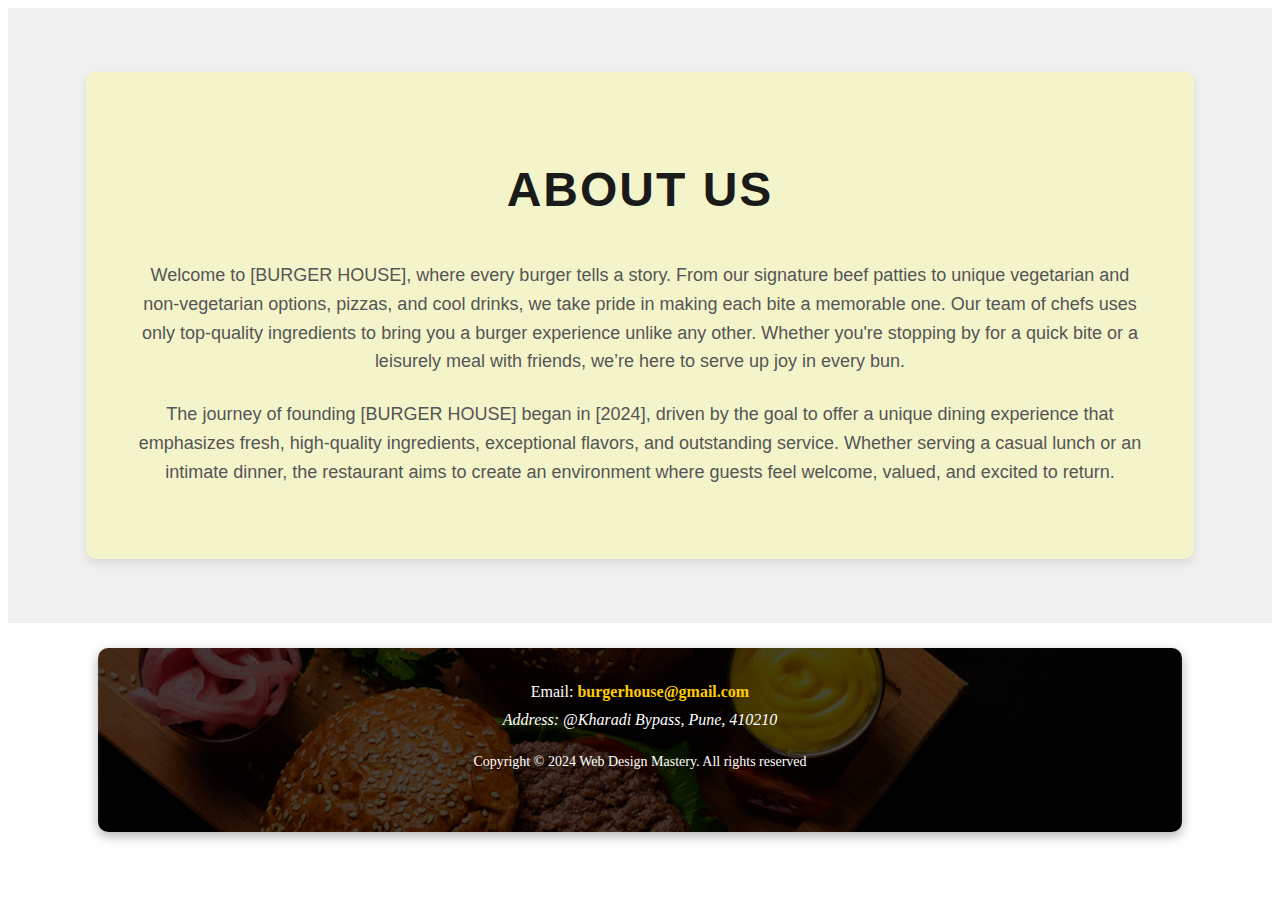
<file: about.html>
<!DOCTYPE html>
<html lang="en">
<head>
    <meta charset="UTF-8">
    <meta name="viewport" content="width=device-width, initial-scale=1.0">
    <title>About section</title>
    <style>
       .container {
    display: flex;
    align-items: center;
    justify-content: center;
    padding: 4rem 0; 
    margin: 0;
    background-color: #f0f0f0; 
}


.about {
    width: 80%;
    max-width: 1100px; 
    background: rgb(244, 244, 203);
    padding: 3rem;
    color: #333;  
    font-size: 18px;
    line-height: 1.6;
    text-align: center;
    border-radius: 10px;  
    box-shadow: 0 4px 10px rgba(0, 0, 0, 0.1); 
    transition: transform 0.3s ease, box-shadow 0.3s ease; 
}

.about:hover {
    transform: translateY(-5px);  
    box-shadow: 0 10px 20px rgba(0, 0, 0, 0.15); 
}


.about-main {
    font-family: "Montserrat", sans-serif;
    font-weight: 400;
    margin-bottom: 1.5rem; 
    color: #555;  
}

/* Heading Styling */
.about h1 {
    font-family: "Montserrat", sans-serif;
    font-size: 3rem;
    font-weight: 700;
    color: #1a1a1a;  
    margin-bottom: 2rem; 
    text-transform: uppercase;  
    letter-spacing: 2px; 
}

@media (max-width: 768px) {
    .about {
        width: 90%;
        font-size: 16px; 
    }

    .about h1 {
        font-size: 2.5rem; 
    }
}
       
        
       
.footer-container {
    display: flex;
    justify-content: center;
    align-items: center;
    width: 100%;
    height: auto;
    padding: 2% 0;
}

.footer {
    width: 80vw;
    max-width: 1200px;
    height: auto;
    padding: 30px;
    margin: 0;
    background-image: url("assets/footer-bg.png");
    background-size: cover;
    background-position: center;
    color: white;
    border-radius: 10px;
    box-shadow: 0 4px 12px rgba(0, 0, 0, 0.3);
    position: relative;
    text-align: center;
}


.footer-content {
    display: flex;
    flex-direction: column;
    align-items: center;
    margin-bottom: 20px;
}

.email,
.add {
    font-size: 16px;
    margin: 5px 0;
}

.email a {
    color: #ffcc00;
    text-decoration: none;
    font-weight: bold;
}

.email a:hover {
    text-decoration: underline;
}


.footer-main {
    font-size: 14px;
    color: #fff;
    margin-top: 20px;
}


@media (max-width: 768px) {
    .footer {
        width: 90vw;
    }

    .footer-main {
        font-size: 12px;
    }

    .email, .add {
        font-size: 14px;
    }
}
        
        

    </style>
</head>
<body>
    <div class="container">
        <div class="about">
            <h1>About Us</h1>
            <p class="about-main">
                Welcome to [BURGER HOUSE], where every burger tells a story. From our signature beef patties to unique vegetarian and non-vegetarian options, pizzas, and cool drinks, we take pride in making each bite a memorable one. Our team of chefs uses only top-quality ingredients to bring you a burger experience unlike any other. Whether you're stopping by for a quick bite or a leisurely meal with friends, we’re here to serve up joy in every bun.
            </p>
            <p class="about-main">
                The journey of founding [BURGER HOUSE] began in [2024], driven by the goal to offer a unique dining experience that emphasizes fresh, high-quality ingredients, exceptional flavors, and outstanding service. Whether serving a casual lunch or an intimate dinner, the restaurant aims to create an environment where guests feel welcome, valued, and excited to return.
            </p>
        </div>
    </div>
<div class="footer-container">
    <div class="footer">
        <div class="footer-content">
            <p class="email">Email: <a href="mailto:burgerhouse@gmail.com">burgerhouse@gmail.com</a></p>
            <address class="add">Address: @Kharadi Bypass, Pune, 410210</address>
        </div>
        <p class="footer-main">Copyright © 2024 Web Design Mastery. All rights reserved</p> <br>
       
    </div>
</div>
</body>
</html>
</file>
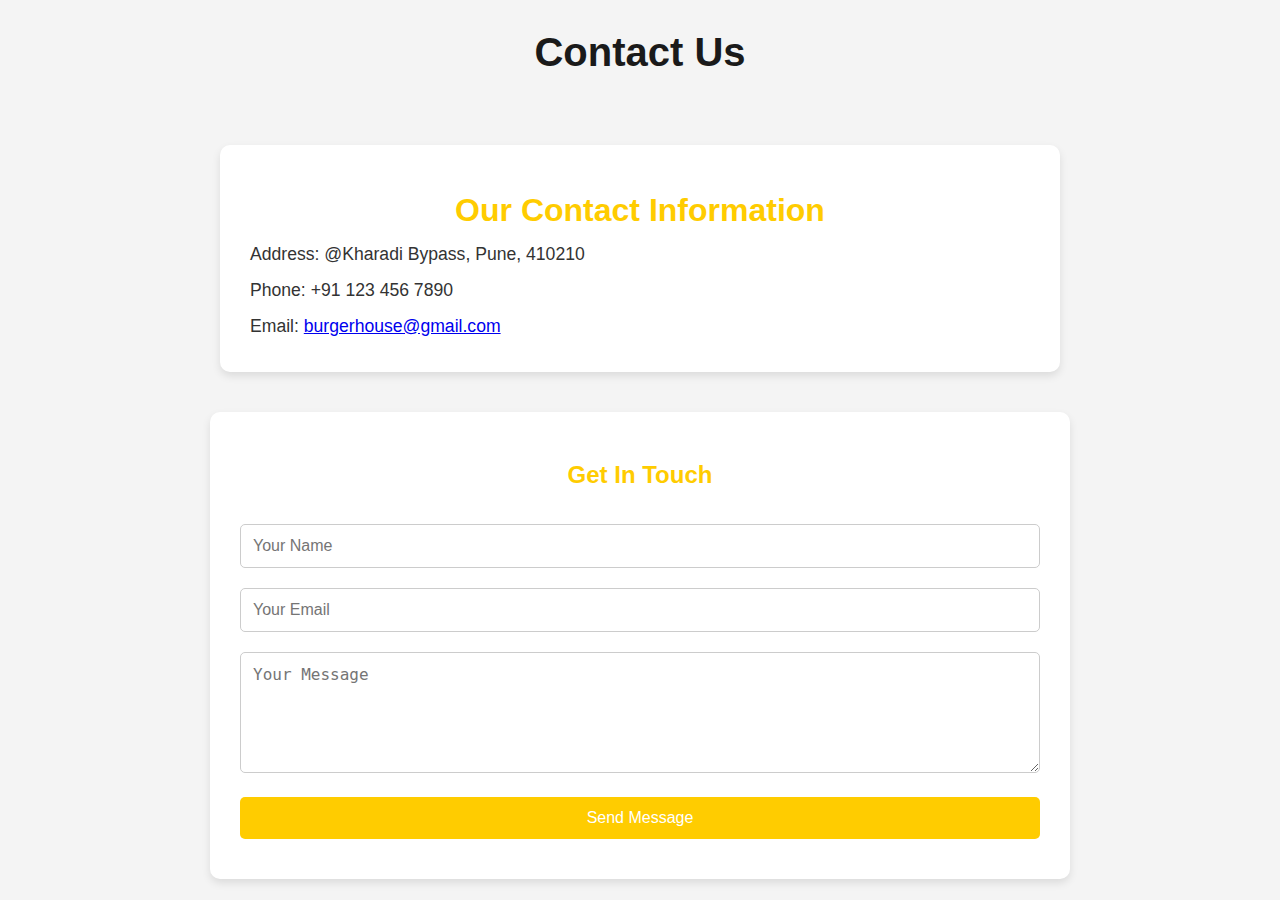
<file: contact.html>
<!DOCTYPE html>
<html lang="en">
<head>
    <meta charset="UTF-8">
    <meta name="viewport" content="width=device-width, initial-scale=1.0">
    <title>Contact Us - Burger House</title>
    <style>
        /* General Styles */
        body {
            font-family: Arial, sans-serif;
            margin: 0;
            padding: 0;
            background-color: #f4f4f4;
            color: #333;
        }

        h1 {
            text-align: center;
            color: #1a1a1a;
            margin-top: 30px;
            font-size: 2.5rem;
        }

        .container {
            display: flex;
            flex-direction: column;
            align-items: center;
            justify-content: center;
            margin-top: 50px;
            padding: 20px;
        }

        /* Contact Info Section */
        .contact-info {
            background: #fff;
            padding: 20px;
            border-radius: 10px;
            box-shadow: 0 4px 8px rgba(0, 0, 0, 0.1);
            width: 80%;
            max-width: 800px;
            margin-bottom: 40px;
        }

        .contact-info h2 {
            text-align: center;
            color: #ffcc00;
            margin-bottom: 15px;
            font-size: 2rem;
        }

        .info-item {
            margin-bottom: 15px;
            font-size: 1.1rem;
        }

        .info-item i {
            margin-right: 10px;
            color: #ffcc00;
        }

        /* Contact Form Section */
        .contact-form {
            background: #fff;
            padding: 30px;
            border-radius: 10px;
            box-shadow: 0 4px 8px rgba(0, 0, 0, 0.1);
            width: 80%;
            max-width: 800px;
            text-align: center;
        }

        .contact-form h2 {
            color: #ffcc00;
            margin-bottom: 25px;
        }

        .form-input {
            width: 100%;
            padding: 12px;
            margin: 10px 0;
            border: 1px solid #ccc;
            border-radius: 5px;
            font-size: 1rem;
            box-sizing: border-box;
        }

        .form-input[type="submit"] {
            background-color: #ffcc00;
            border: none;
            color: white;
            cursor: pointer;
        }

        .form-input[type="submit"]:hover {
            background-color: #e6b800;
        }

        /* Responsive Design */
        @media (max-width: 768px) {
            .contact-info, .contact-form {
                width: 90%;
            }

            .form-input {
                font-size: 1rem;
            }
        }
    </style>
</head>
<body>

    <h1>Contact Us</h1>

    <div class="container">
        <!-- Contact Information Section -->
        <div class="contact-info">
            <h2>Our Contact Information</h2>
            <div class="info-item">
                <i class="fas fa-map-marker-alt"></i> Address: @Kharadi Bypass, Pune, 410210
            </div>
            <div class="info-item">
                <i class="fas fa-phone-alt"></i> Phone: +91 123 456 7890
            </div>
            <div class="info-item">
                <i class="fas fa-envelope"></i> Email: <a href="mailto:burgerhouse@gmail.com">burgerhouse@gmail.com</a>
            </div>
        </div>

        <!-- Contact Form Section -->
        <div class="contact-form">
            <h2>Get In Touch</h2>
            <form action="#" method="post">
                <input type="text" name="name" class="form-input" placeholder="Your Name" required>
                <input type="email" name="email" class="form-input" placeholder="Your Email" required>
                <textarea name="message" class="form-input" rows="5" placeholder="Your Message" required></textarea>
                <input type="submit" value="Send Message" class="form-input">
            </form>
        </div>
    </div>

</body>
</html>
</file>
